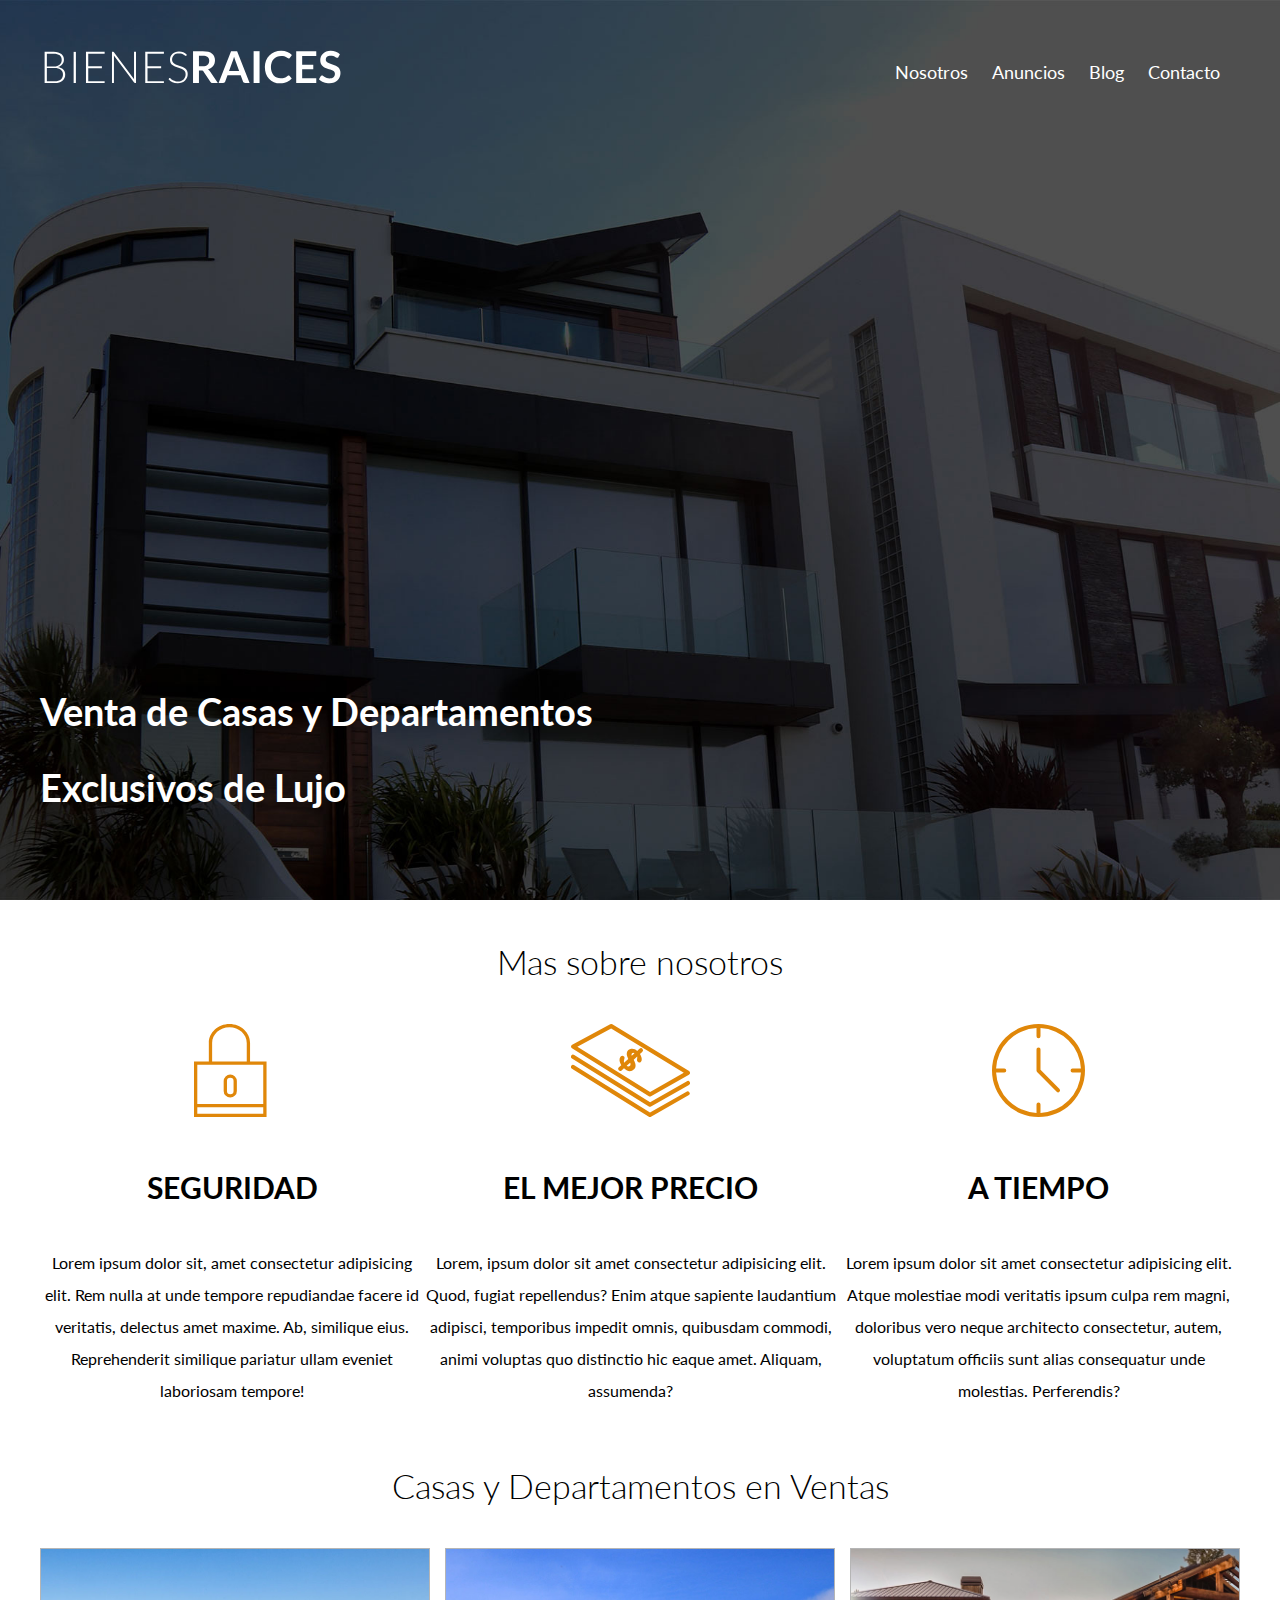
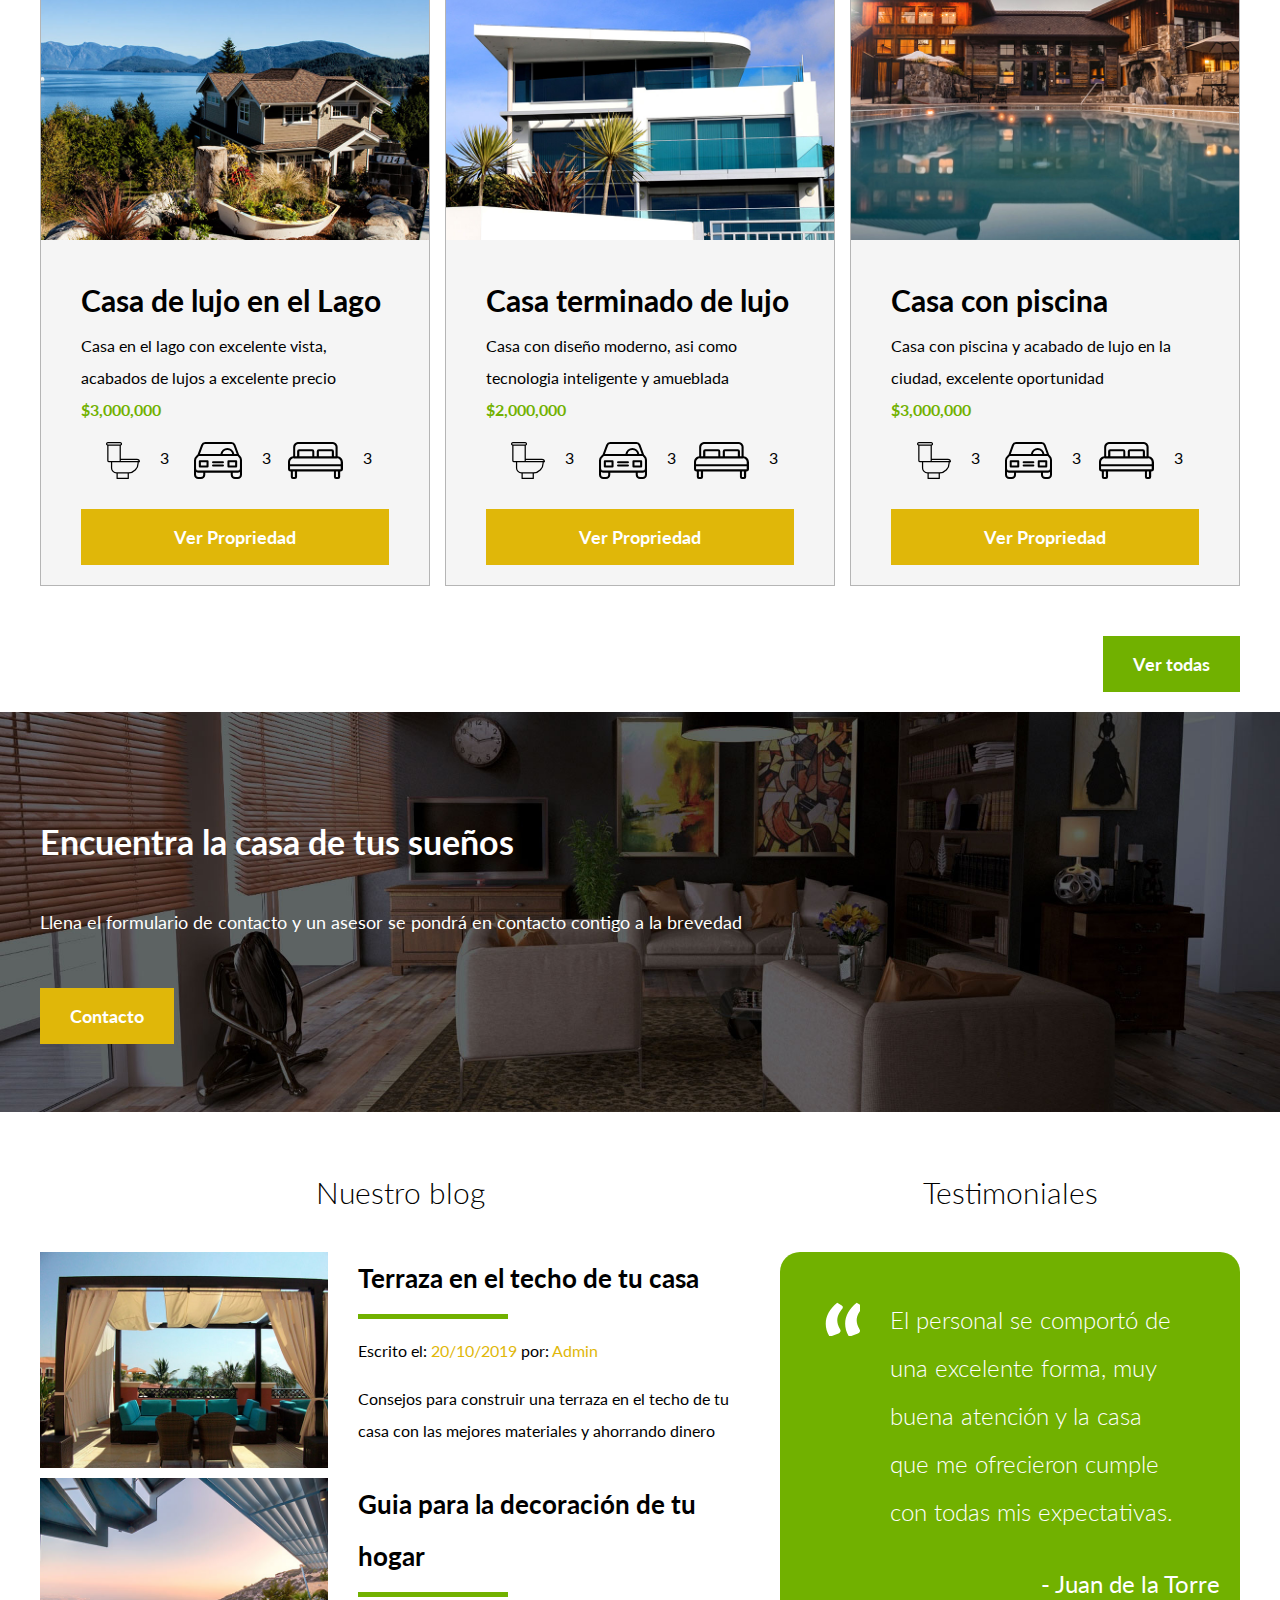
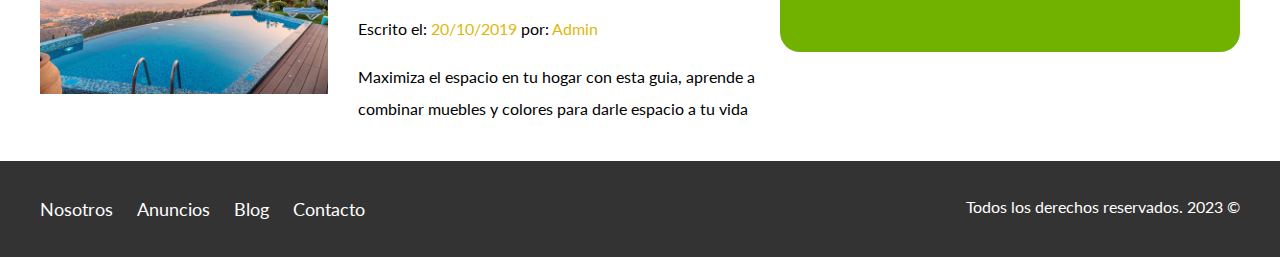
<file: index.html>
<!DOCTYPE html>
<html lang="en">

<head>
    <meta charset="UTF-8">
    <meta http-equiv="X-UA-Compatible" content="IE=edge">
    <meta name="viewport" content="width=device-width, initial-scale=1.0">
    <title>Bienes Raices</title>
    <link rel="preconnect" href="https://fonts.googleapis.com">
    <link rel="preconnect" href="https://fonts.gstatic.com" crossorigin>
    <link href="https://fonts.googleapis.com/css2?family=Lato:wght@300;400;700;900&display=swap" rel="stylesheet">
    <link rel="stylesheet" href="css/normalize.css">
    <link rel="stylesheet" href="css/style.css">


</head>

<body>

    <header class="site-header inicio">
        <div class="contenedor contenido-header">
            <div class="barra">

                <a href="/">
                    <img src="img/logo.svg" alt="logotipo de Bienes Raices">
                </a>

                <div class="mobile-menu">
                    <a href="#navegacion">
                        <img src="img/barras.svg" alt="Icono Menu">
                    </a>
                </div>
                <nav id="navegacion" class="navegacion">
                    <a href="nosotros.html">Nosotros</a>
                    <a href="anuncios.html">Anuncios</a>
                    <a href="blog.html">Blog</a>
                    <a href="contacto.html">Contacto</a>
                </nav>
            </div> <!-- contenedor -->

            <h1>Venta de Casas y Departamentos Exclusivos de Lujo</h1>
    </header>
    </div>


    <section class="contenedor seccion">
        <h2 class="fw-300 centrar-texto">Mas sobre nosotros</h2>
        <div class="iconos-nosotros">
            <div class="icono">
                <img src="img/icono1.svg" alt="Icono Seguridad">
                <h3>Seguridad</h3>
                <p>Lorem ipsum dolor sit, amet consectetur adipisicing elit. Rem nulla at unde tempore repudiandae
                    facere id
                    veritatis, delectus amet maxime. Ab, similique eius. Reprehenderit similique pariatur ullam eveniet
                    laboriosam tempore!</p>
            </div>

            <div class="icono">
                <img src="img/icono2.svg" alt="Icono Mejor Precio">
                <h3>El mejor precio</h3>
                <p>Lorem, ipsum dolor sit amet consectetur adipisicing elit. Quod, fugiat repellendus? Enim atque
                    sapiente
                    laudantium adipisci, temporibus impedit omnis, quibusdam commodi, animi voluptas quo distinctio hic
                    eaque
                    amet. Aliquam, assumenda?</p>
            </div>

            <div class="icono">
                <img src="img/icono3.svg" alt="Icono a tiempo">
                <h3>A tiempo</h3>
                <p>Lorem ipsum dolor sit amet consectetur adipisicing elit. Atque molestiae modi veritatis ipsum culpa
                    rem
                    magni, doloribus vero neque architecto consectetur, autem, voluptatum officiis sunt alias
                    consequatur unde
                    molestias. Perferendis?</p>
            </div>
    </section>

    <main class="seccion contenedor">
        <section>
            <h2 class="fw-300 centrar-texto">Casas y Departamentos en Ventas</h2>

            <div class="contenedor-anuncios">
                <div class="anuncio">
                    <img src="img/anuncio1.jpg" alt="Imagen Casa de lujo en el Lago">
                    <div class="contenido-anuncio">
                        <h3>Casa de lujo en el Lago</h3>
                        <p>Casa en el lago con excelente vista, acabados de lujos a excelente precio</p>
                        <p class="precio">$3,000,000</p>

                        <ul class="iconos-caracteristicas">
                            <li>
                                <img src="img/icono_wc.svg" alt="icono wc">
                                <p>3</p>
                            </li>
                            <li>
                                <img src="img/icono_estacionamiento.svg" alt="iconos autos">
                                <p>3</p>
                            </li>

                            <li>
                                <img src="img/icono_dormitorio.svg" alt="habitaciones">
                                <p>3</p>
                            </li>

                        </ul>

                        <a href="anuncios.html" class="boton boton-amarillo d-block">Ver Propriedad</a>
                    </div>
                </div>
                <div class="anuncio">
                    <img src="img/anuncio2.jpg" alt="Casa diseño moderno">
                    <div class="contenido-anuncio">
                        <h3>Casa terminado de lujo</h3>
                        <p>Casa con diseño moderno, asi como tecnologia inteligente y amueblada</p>
                        <p class="precio">$2,000,000</p>


                        <ul class="iconos-caracteristicas">
                            <li>
                                <img src="img/icono_wc.svg" alt="icono wc">
                                <p>3</p>
                            </li>
                            <li>
                                <img src="img/icono_estacionamiento.svg" alt="iconos autos">
                                <p>3</p>
                            </li>

                            <li>
                                <img src="img/icono_dormitorio.svg" alt="habitaciones">
                                <p>3</p>
                            </li>

                        </ul>

                        <a href="anuncios.html" class="boton boton-amarillo d-block">Ver Propriedad</a>
                    </div>
                </div>
                <div class="anuncio">
                    <img src="img/anuncio3.jpg" alt="Casa con piscina">
                    <div class="contenido-anuncio">
                        <h3>Casa con piscina</h3>
                        <p>Casa con piscina y acabado de lujo en la ciudad, excelente oportunidad</p>
                        <p class="precio">$3,000,000</p>

                        <ul class="iconos-caracteristicas">
                            <li>
                                <img src="img/icono_wc.svg" alt="icono wc">
                                <p>3</p>
                            </li>
                            <li>
                                <img src="img/icono_estacionamiento.svg" alt="iconos autos">
                                <p>3</p>
                            </li>

                            <li>
                                <img src="img/icono_dormitorio.svg" alt="habitaciones">
                                <p>3</p>
                            </li>

                        </ul>


                        <a href="anuncios.html" class="boton boton-amarillo d-block">Ver Propriedad</a>
                    </div>
                </div>
            </div>
        </section>
        <div class="ver-todas">
            <a href="anuncios.html" class="boton boton-verde">Ver todas</a>
        </div>
    </main>

    <section class="imagen-contacto">
        <div class="contenedor contenido-contacto">
            <h2>Encuentra la casa de tus sueños</h2>
            <p>Llena el formulario de contacto y un asesor se pondrá en contacto contigo a la brevedad</p>
            <a href="contacto.html" class="boton boton-amarillo">Contacto</a>
        </div>
    </section>

    <div class="seccion-inferior contenedor seccion">
        <section class="blog">
            <h3 class="centrar-texto fw-300">Nuestro blog</h3>

            <article class="entrada-blog">
                <div class="imagen">
                    <img src="img/blog1.jpg" alt="Terraza en el techo de tu casa">
                </div>
                <div class="texto-entrada">
                    <a href="entrada.html">
                        <h4>Terraza en el techo de tu casa</h4>
                    </a>
                    <p>Escrito el: <span>20/10/2019</span> por: <span>Admin</span> </p>
                    <p>Consejos para construir una terraza en el techo de tu casa con las mejores materiales y ahorrando
                        dinero
                    </p>
                </div>
            </article>

            <article class="entrada-blog">
                <div class="imagen">
                    <img src="img/blog2.jpg" alt="Guia para la decoracion de tu hogar">
                </div>
                <div class="texto-entrada">
                    <a href="entrada.html">
                        <h4>Guia para la decoración de tu hogar</h4>
                    </a>
                    <p> Escrito el: <span>20/10/2019</span> por: <span>Admin</span> </p>
                    <p>Maximiza el espacio en tu hogar con esta guia, aprende a combinar muebles y colores para darle
                        espacio a
                        tu vida</p>
                </div>
            </article>


        </section>

        <section class="testimoniales">
            <h3 class="centrar-texto fw-300">Testimoniales</h3>
            <div class="testimonial">
                <blockquote>
                    El personal se comportó de una excelente forma, muy buena atención y la casa que me ofrecieron
                    cumple
                    con
                    todas
                    mis expectativas.
                </blockquote>
                <p>- Juan de la Torre</p>
            </div>
        </section>
    </div>

    <footer class="site-footer seccion">
        <div class="contenedor contenedor-footer">

            <nav class="navegacion">
                <a href="nosotros.html">Nosotros</a>
                <a href="anuncios.html">Anuncios</a>
                <a href="blog.html">Blog</a>
                <a href="contacto.html">Contacto</a>
            </nav>
            <p class="copyright">Todos los derechos reservados. 2023 &copy;</p>
        </div>
    </footer>
</body>

</html>
</file>
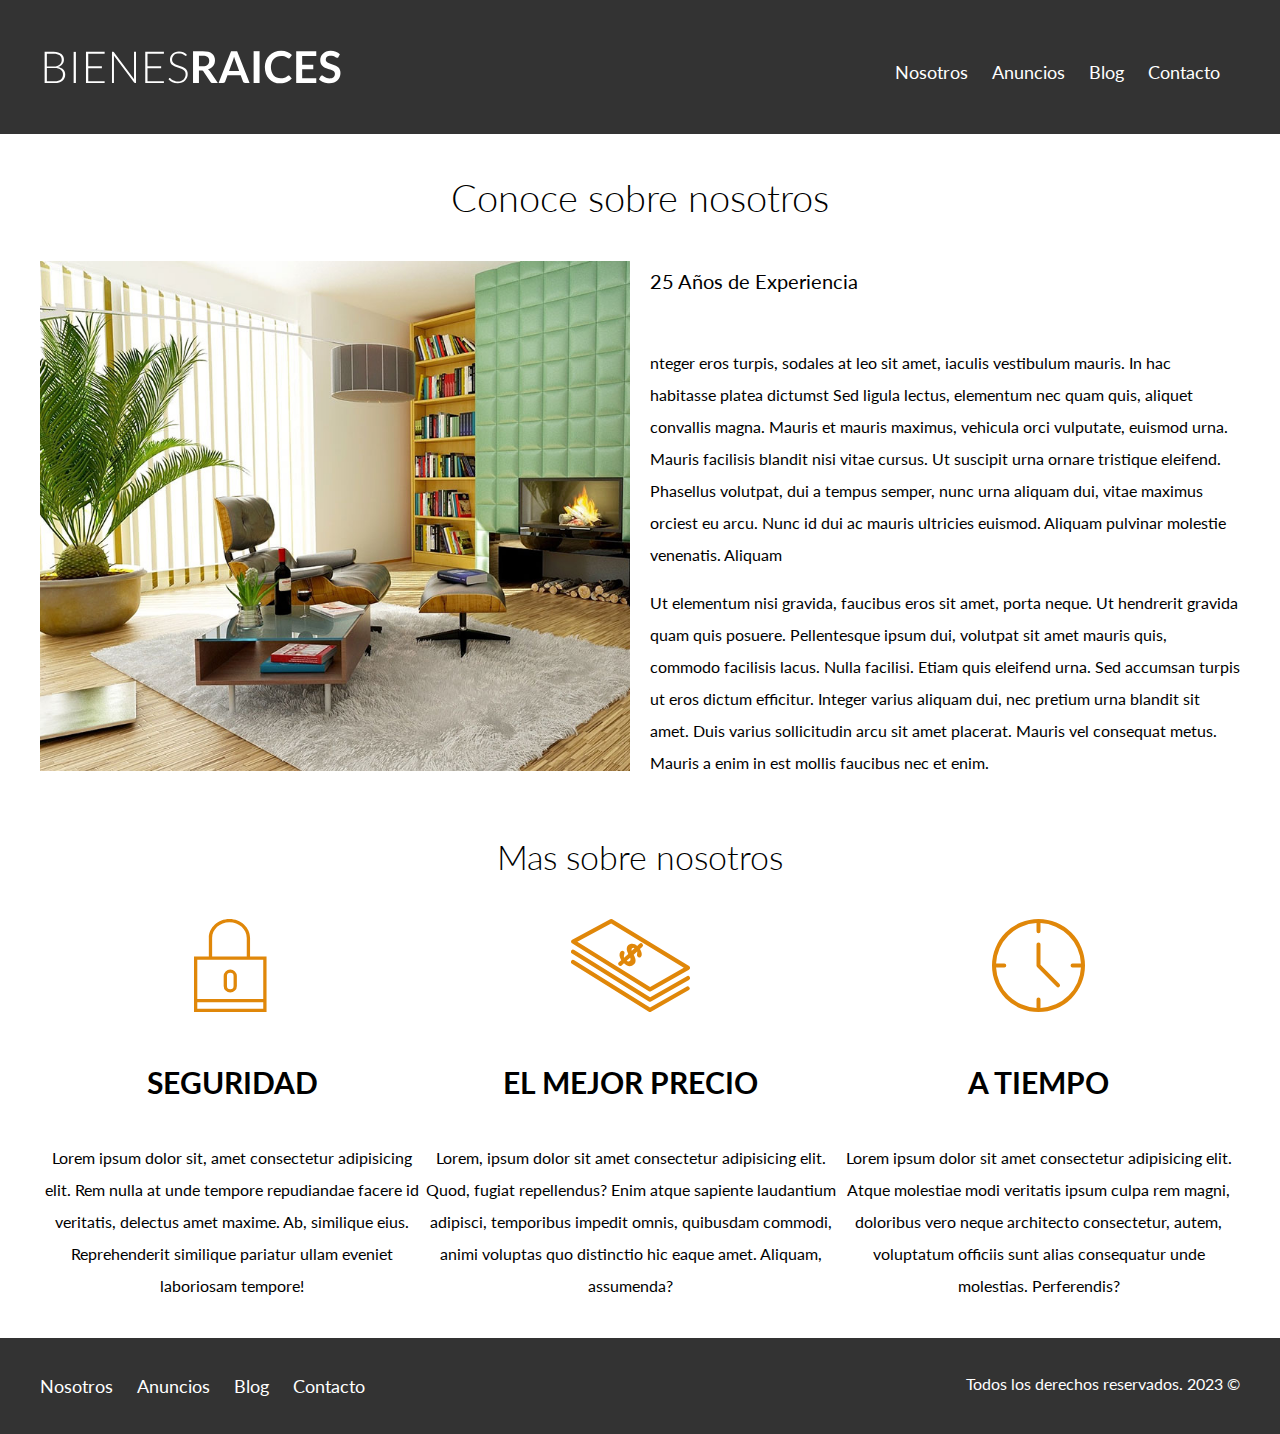
<file: anuncio.html>
<!DOCTYPE html>
<html lang="en">

<head>
  <meta charset="UTF-8">
  <meta http-equiv="X-UA-Compatible" content="IE=edge">
  <meta name="viewport" content="width=device-width, initial-scale=1.0">
  <title>Bienes Raices</title>
  <link rel="preconnect" href="https://fonts.googleapis.com">
  <link rel="preconnect" href="https://fonts.gstatic.com" crossorigin>
  <link href="https://fonts.googleapis.com/css2?family=Lato:wght@300;400;700;900&display=swap" rel="stylesheet">
  <link rel="stylesheet" href="css/normalize.css">
  <link rel="stylesheet" href="css/style.css">


</head>

<body>

  <header class="site-header">
    <div class="contenedor contenido-header">
      <div class="barra">

        <a href="/">
          <img src="img/logo.svg" alt="logotipo de Bienes Raices">
        </a>
        <div class="mobile-menu">
          <a href="#navegacion"></a>
              <img src="img/barras.svg" alt="Icono Menu">
      </div>

      <nav id="navegacion" class="navegacion">
          <a href="nosotros.html">Nosotros</a>
          <a href="anuncios.html">Anuncios</a>
          <a href="blog.html">Blog</a>
          <a href="contacto.html">Contacto</a>
      </nav>
      </div> <!-- contenedor -->
    </div>
  </header>

  <main class="contenedor">
    <h1 class="fw-300 centrar-texto">Conoce sobre nosotros</h1>

    <div class="contenido-nosotros">
      <div class="imagen">
        <img src="img/nosotros.jpg" alt="Imagen sobre nosotros">
      </div>
      <div class="texto-nosotros">
        <blockquote>25 Años de Experiencia </blockquote>
        <p>nteger eros turpis, sodales at leo sit amet, iaculis vestibulum mauris. In hac habitasse platea
          dictumst Sed ligula lectus, elementum nec quam quis, aliquet convallis magna. Mauris et mauris
          maximus,
          vehicula orci vulputate, euismod urna. Mauris facilisis blandit nisi vitae cursus. Ut suscipit urna
          ornare
          tristique eleifend. Phasellus volutpat, dui a tempus semper, nunc urna aliquam dui, vitae maximus
          orciest eu arcu. Nunc id dui ac mauris ultricies euismod. Aliquam pulvinar molestie venenatis.
          Aliquam
        </p>
        <p>Ut elementum nisi gravida, faucibus eros sit amet, porta neque. Ut hendrerit gravida quam quis
          posuere.
          Pellentesque ipsum dui, volutpat sit amet mauris quis, commodo facilisis lacus. Nulla facilisi.
          Etiam
          quis eleifend urna. Sed accumsan turpis ut eros dictum efficitur. Integer varius aliquam dui, nec
          pretium urna blandit sit amet. Duis varius sollicitudin arcu sit amet placerat. Mauris vel consequat
          metus. Mauris a enim in est mollis faucibus nec et enim.
        </p>
      </div>
    </div>

  </main>

  <section class="contenedor seccion">
    <h2 class="fw-300 centrar-texto">Mas sobre nosotros</h2>
    <div class="iconos-nosotros">
      <div class="icono">
        <img src="img/icono1.svg" alt="Icono Seguridad">
        <h3>Seguridad</h3>
        <p>Lorem ipsum dolor sit, amet consectetur adipisicing elit. Rem nulla at unde tempore repudiandae
          facere id
          veritatis, delectus amet maxime. Ab, similique eius. Reprehenderit similique pariatur ullam eveniet
          laboriosam tempore!</p>
      </div>

      <div class="icono">
        <img src="img/icono2.svg" alt="Icono Mejor Precio">
        <h3>El mejor precio</h3>
        <p>Lorem, ipsum dolor sit amet consectetur adipisicing elit. Quod, fugiat repellendus? Enim atque
          sapiente
          laudantium adipisci, temporibus impedit omnis, quibusdam commodi, animi voluptas quo distinctio hic
          eaque
          amet. Aliquam, assumenda?</p>
      </div>

      <div class="icono">
        <img src="img/icono3.svg" alt="Icono a tiempo">
        <h3>A tiempo</h3>
        <p>Lorem ipsum dolor sit amet consectetur adipisicing elit. Atque molestiae modi veritatis ipsum culpa
          rem
          magni, doloribus vero neque architecto consectetur, autem, voluptatum officiis sunt alias
          consequatur unde
          molestias. Perferendis?</p>
      </div>
  </section>

  <footer class="site-footer seccion">
    <div class="contenedor contenedor-footer">

      <nav class="navegacion">
        <a href="nosotros.html">Nosotros</a>
        <a href="anuncios.html">Anuncios</a>
        <a href="blog.html">Blog</a>
        <a href="contacto.html">Contacto</a>
      </nav>
      <p class="copyright">Todos los derechos reservados. 2023 &copy;</p>
    </div>
  </footer>
</body>

</html>
</file>
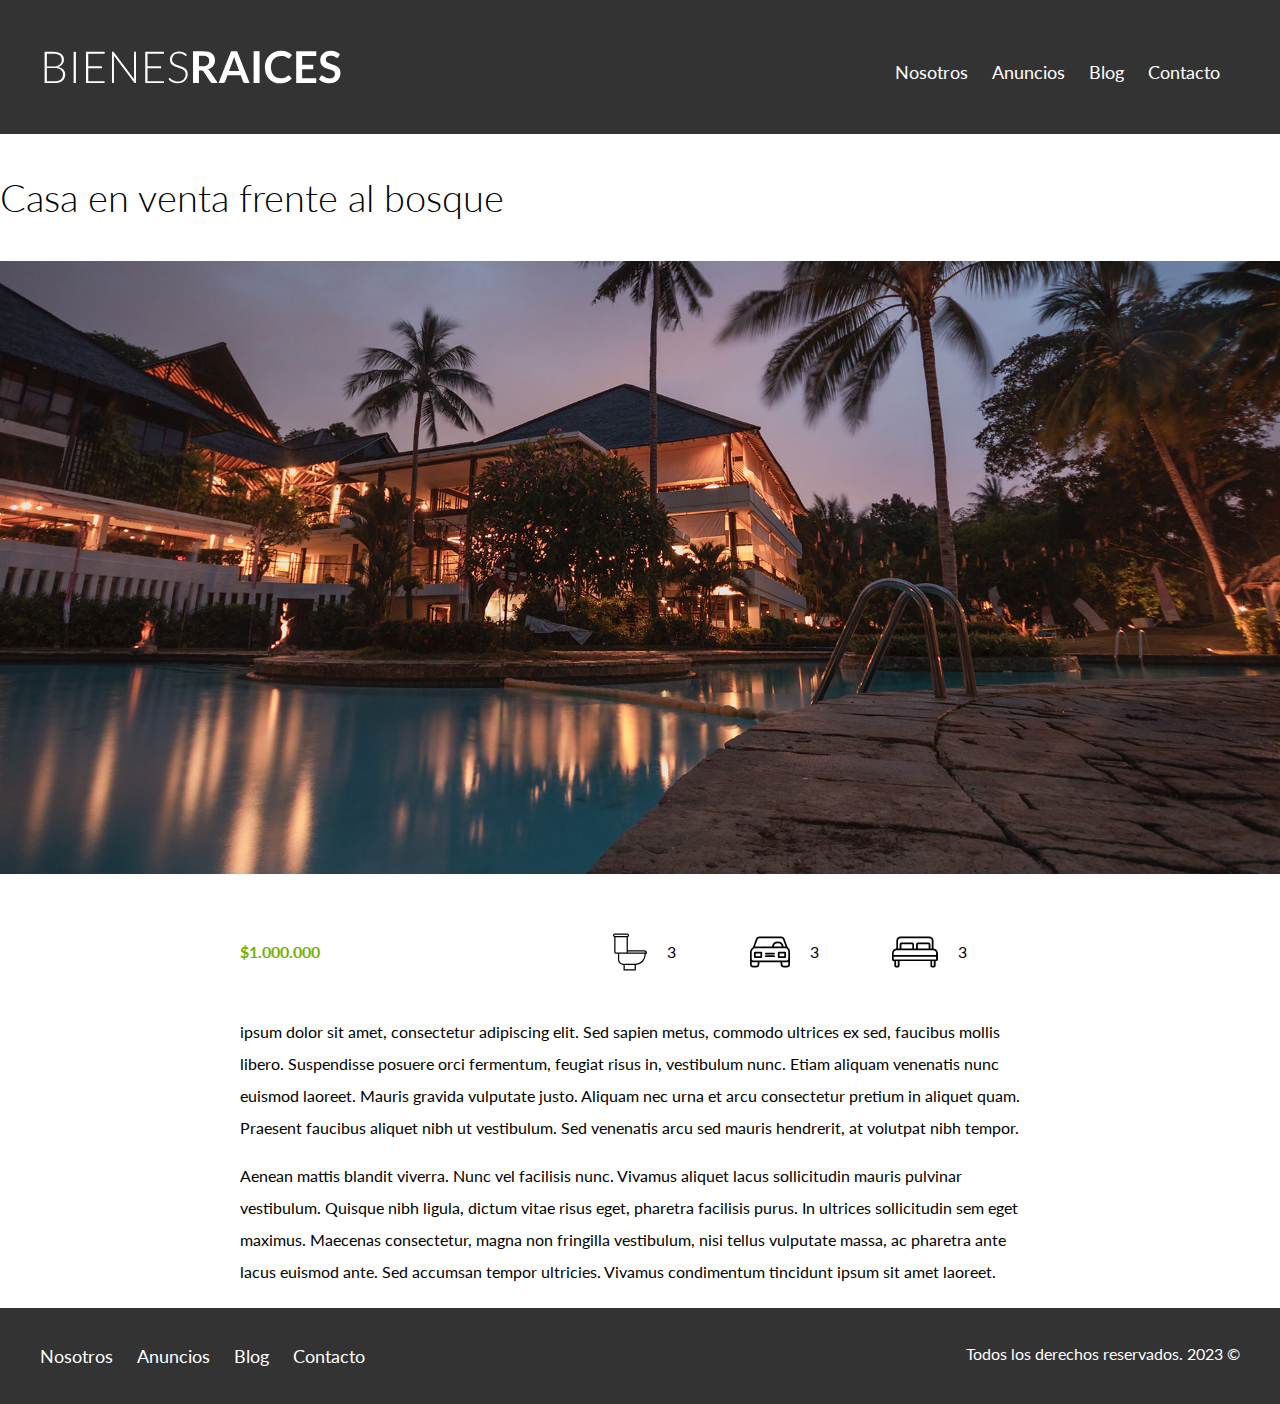
<file: anuncios.html>
<!DOCTYPE html>
<html lang="en">

<head>
  <meta charset="UTF-8">
  <meta http-equiv="X-UA-Compatible" content="IE=edge">
  <meta name="viewport" content="width=device-width, initial-scale=1.0">
  <title>Bienes Raices</title>
  <link rel="preconnect" href="https://fonts.googleapis.com">
  <link rel="preconnect" href="https://fonts.gstatic.com" crossorigin>
  <link href="https://fonts.googleapis.com/css2?family=Lato:wght@300;400;700;900&display=swap" rel="stylesheet">
  <link rel="stylesheet" href="css/normalize.css">
  <link rel="stylesheet" href="css/style.css">
</head>


<body>

  <header class="site-header">
    <div class="contenedor contenido-header">
      <div class="barra">

        <a href="/">
          <img src="img/logo.svg" alt="logotipo de Bienes Raices">
        </a>
        <div class="mobile-menu">
          <a href="#navegacion">
              <img src="img/barras.svg" alt="Icono Menu">
          </a>
      </div>
      <nav id="navegacion" class="navegacion">
          <a href="nosotros.html">Nosotros</a>
          <a href="anuncios.html">Anuncios</a>
          <a href="blog.html">Blog</a>
          <a href="contacto.html">Contacto</a>
      </nav>
      </div> <!-- contenedor -->
    </div>
  </header>

  <h1 class="fw-300 centrat-texto">Casa en venta frente al bosque</h1>
  <img src="img/destacada.jpg" alt="Imagen Anuncio">

  <main class="contenedor seccion contenido-centrado">
    <div class="resumen-propiedad">
      <p class="precio">$1.000.000</p>

      <ul class="iconos-caracteristicas">
        <li>
          <img src="img/icono_wc.svg" alt="icono wc">
          <p>3</p>
        </li>
        <li>
          <img src="img/icono_estacionamiento.svg" alt="iconos autos">
          <p>3</p>
        </li>

        <li>
          <img src="img/icono_dormitorio.svg" alt="habitaciones">
          <p>3</p>
        </li>

      </ul>


    </div><!--resumen-propiedad-->

    <p>ipsum dolor sit amet, consectetur adipiscing elit. Sed sapien metus, commodo ultrices ex sed, faucibus mollis libero. Suspendisse posuere orci fermentum, feugiat risus in, vestibulum nunc. Etiam aliquam venenatis nunc euismod laoreet. Mauris gravida vulputate justo. Aliquam nec urna et arcu consectetur pretium in aliquet quam. Praesent faucibus aliquet nibh ut vestibulum. Sed venenatis arcu sed mauris hendrerit, at volutpat nibh tempor.</p>


<p>Aenean mattis blandit viverra. Nunc vel facilisis nunc. Vivamus aliquet lacus sollicitudin mauris pulvinar vestibulum. Quisque nibh ligula, dictum vitae risus eget, pharetra facilisis purus. In ultrices sollicitudin sem eget maximus. Maecenas consectetur, magna non fringilla vestibulum, nisi tellus vulputate massa, ac pharetra ante lacus euismod ante. Sed accumsan tempor ultricies. Vivamus condimentum tincidunt ipsum sit amet laoreet.</p>

  </main>


  <footer class="site-footer seccion">
    <div class="contenedor contenedor-footer">

      <nav class="navegacion">
        <a href="nosotros.html">Nosotros</a>
        <a href="anuncios.html">Anuncios</a>
        <a href="blog.html">Blog</a>
        <a href="contacto.html">Contacto</a>
      </nav>
      <p class="copyright">Todos los derechos reservados. 2023 &copy;</p>
    </div>
  </footer>
</body>

</html>
</file>
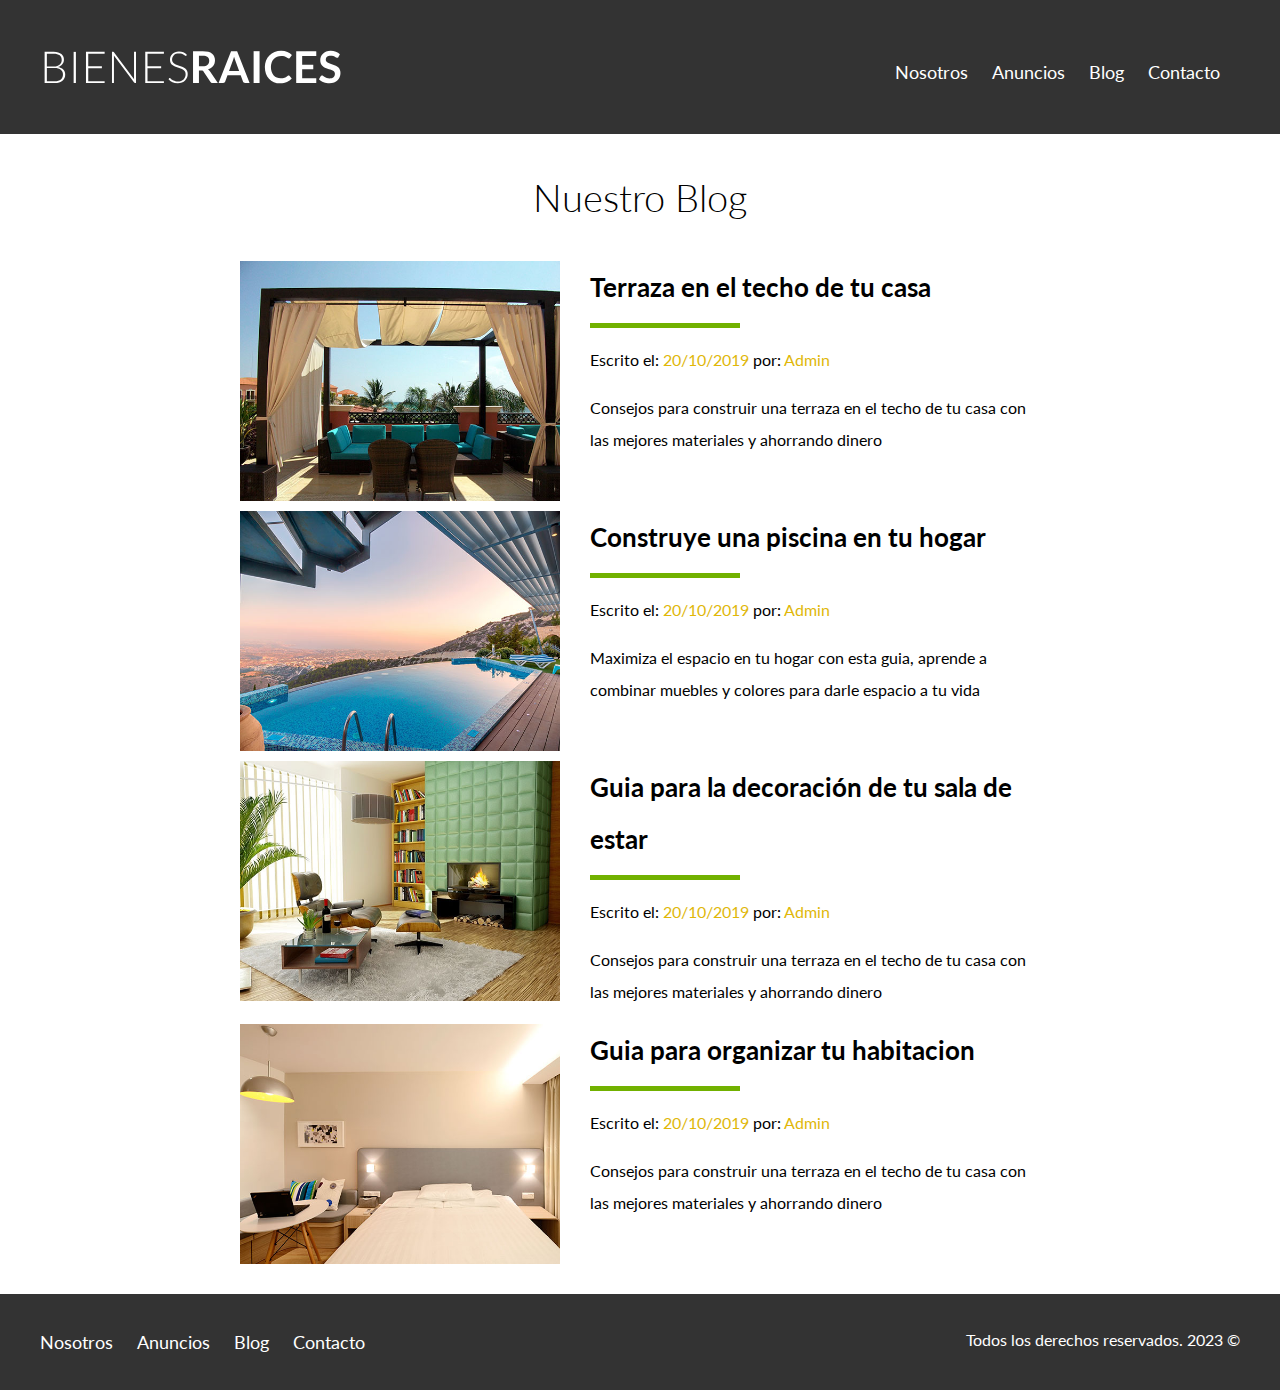
<file: blog.html>
<!DOCTYPE html>
<html lang="en">

<head>
  <meta charset="UTF-8">
  <meta http-equiv="X-UA-Compatible" content="IE=edge">
  <meta name="viewport" content="width=device-width, initial-scale=1.0">
  <title>Bienes Raices</title>
  <link rel="preconnect" href="https://fonts.googleapis.com">
  <link rel="preconnect" href="https://fonts.gstatic.com" crossorigin>
  <link href="https://fonts.googleapis.com/css2?family=Lato:wght@300;400;700;900&display=swap" rel="stylesheet">
  <link rel="stylesheet" href="css/normalize.css">
  <link rel="stylesheet" href="css/style.css">


</head>

<body>

  <header class="site-header">
    <div class="contenedor contenido-header">
      <div class="barra">

        <a href="/">
          <img src="img/logo.svg" alt="logotipo de Bienes Raices">
        </a>
        <div class="mobile-menu">
          <a href="#navegacion">
              <img src="img/barras.svg" alt="Icono Menu">
          </a>
      </div>
      <nav id="navegacion" class="navegacion">
          <a href="nosotros.html">Nosotros</a>
          <a href="anuncios.html">Anuncios</a>
          <a href="blog.html">Blog</a>
          <a href="contacto.html">Contacto</a>
      </nav>
      </div> <!-- contenedor -->
    </div>
  </header>

  <main class="contenedor seccion contenido-centrado">
    <h1 class="fw-300 centrar-texto">Nuestro Blog</h1>

    <article class="entrada-blog">
      <div class="imagen">
        <img src="img/blog1.jpg" alt="Terraza en el techo de tu casa">
      </div>
      <div class="texto-entrada">
        <a href="entrada.html">
          <h4>Terraza en el techo de tu casa</h4>
        </a>
        <p>Escrito el: <span>20/10/2019</span> por: <span>Admin</span> </p>
        <p>Consejos para construir una terraza en el techo de tu casa con las mejores materiales y ahorrando
          dinero
        </p>
      </div>
    </article>

    <article class="entrada-blog">
      <div class="imagen">
        <img src="img/blog2.jpg" alt="Construye una piscina en tu hogar">
      </div>
      <div class="texto-entrada">
        <a href="entrada.html">
          <h4>Construye una piscina en tu hogar</h4>
        </a>
        <p> Escrito el: <span>20/10/2019</span> por: <span>Admin</span> </p>
        <p>Maximiza el espacio en tu hogar con esta guia, aprende a combinar muebles y colores para darle
          espacio a
          tu vida</p>
      </div>
    </article>

    <article class="entrada-blog">
      <div class="imagen">
        <img src="img/blog3.jpg" alt="Terraza en el techo de tu casa">
      </div>
      <div class="texto-entrada">
        <a href="entrada.html">
          <h4>Guia para la decoración de tu sala de estar </h4>
        </a>
        <p>Escrito el: <span>20/10/2019</span> por: <span>Admin</span> </p>
        <p>Consejos para construir una terraza en el techo de tu casa con las mejores materiales y ahorrando
          dinero
        </p>
      </div>
    </article>

    <article class="entrada-blog">
      <div class="imagen">
        <img src="img/blog4.jpg" alt="Guia para organizar tu habitacion">
      </div>
      <div class="texto-entrada">
        <a href="entrada.html">
          <h4>Guia para organizar tu habitacion</h4>
        </a>
        <p>Escrito el: <span>20/10/2019</span> por: <span>Admin</span> </p>
        <p>Consejos para construir una terraza en el techo de tu casa con las mejores materiales y ahorrando
          dinero
        </p>
      </div>
    </article>


  </main>

  <footer class="site-footer seccion">
    <div class="contenedor contenedor-footer">

      <nav class="navegacion">
        <a href="nosotros.html">Nosotros</a>
        <a href="anuncios.html">Anuncios</a>
        <a href="blog.html">Blog</a>
        <a href="contacto.html">Contacto</a>
      </nav>
      <p class="copyright">Todos los derechos reservados. 2023 &copy;</p>
    </div>
  </footer>
</body>

</html>
</file>
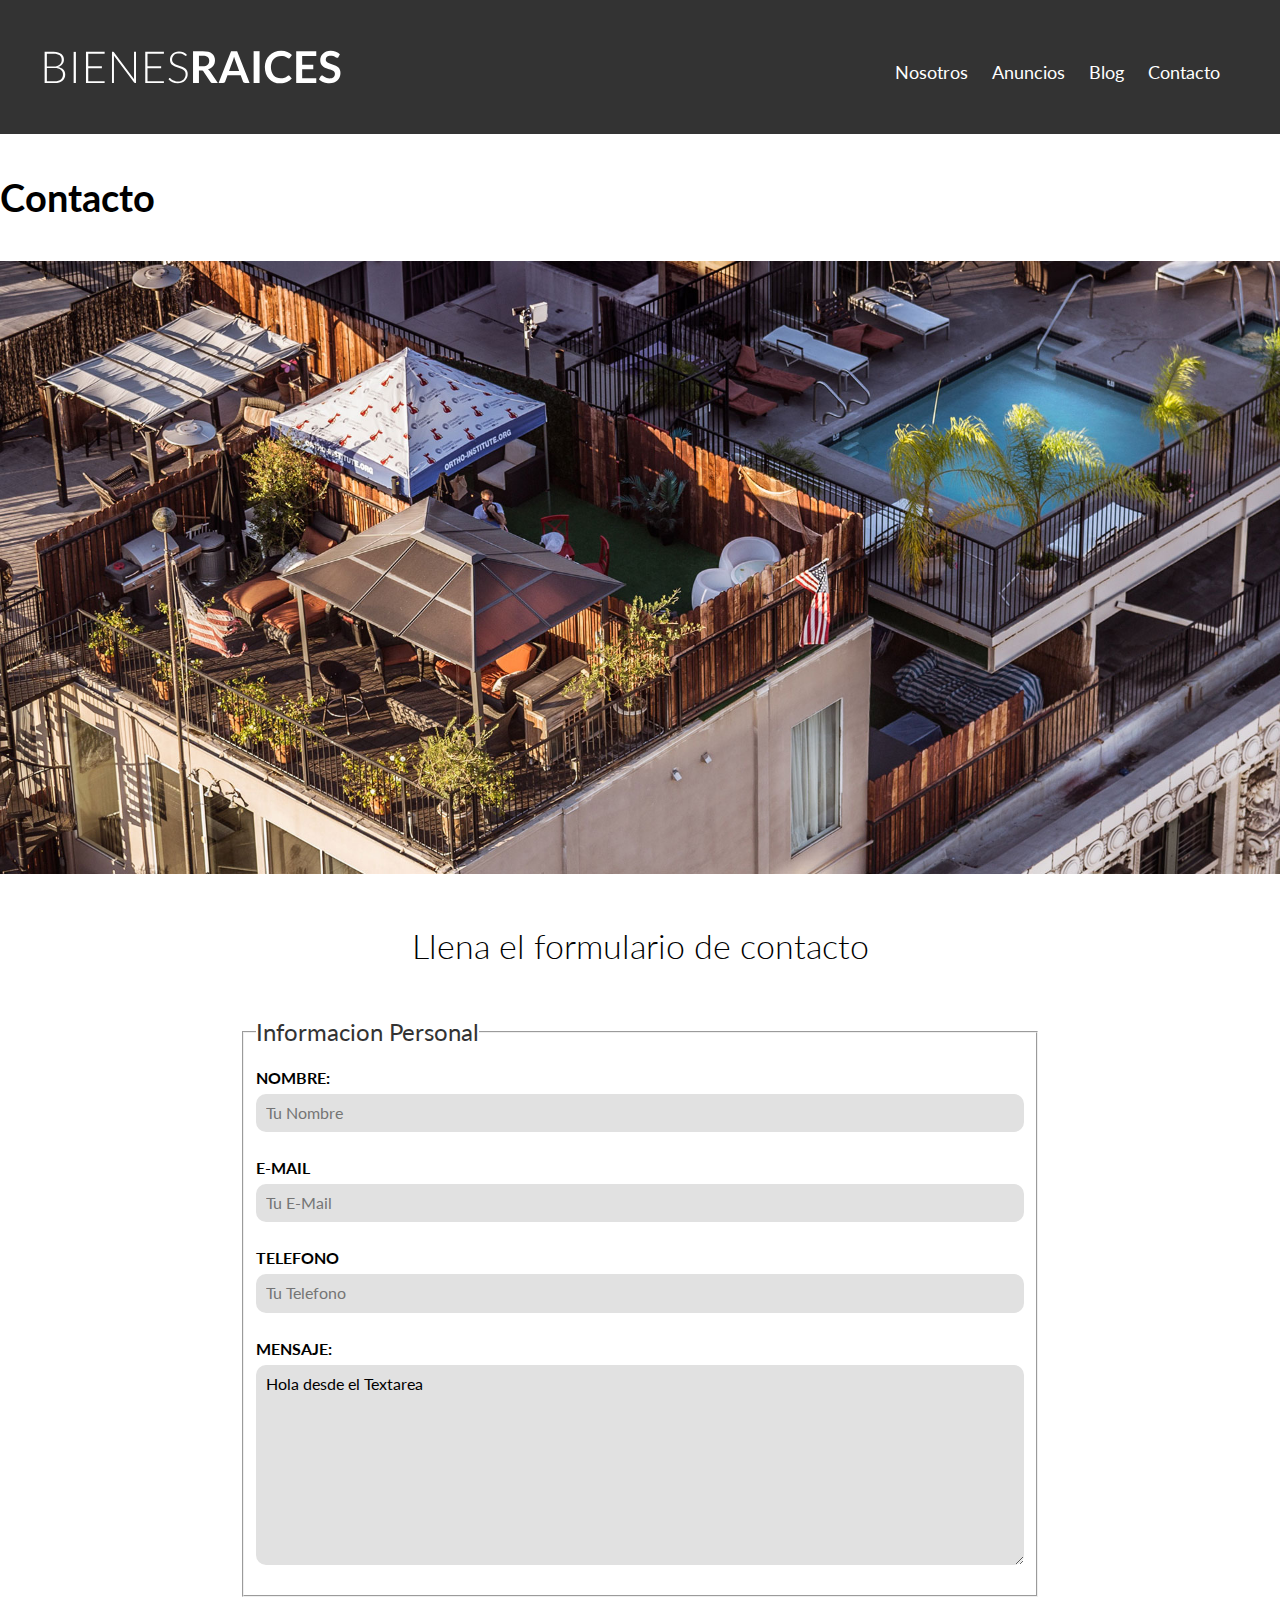
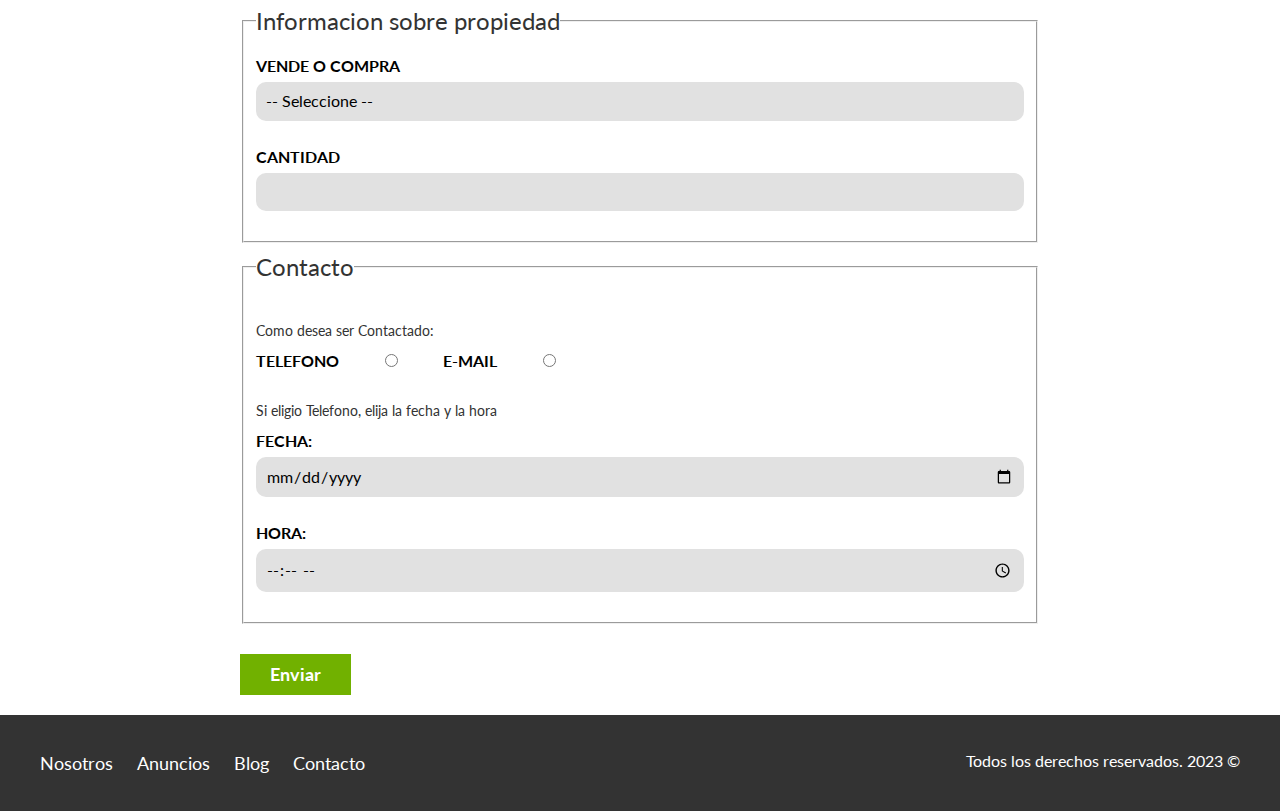
<file: contacto.html>
<!DOCTYPE html>
<html lang="en">

<head>
    <meta charset="UTF-8">
    <meta http-equiv="X-UA-Compatible" content="IE=edge">
    <meta name="viewport" content="width=device-width, initial-scale=1.0">
    <title>Bienes Raices</title>
    <link rel="preconnect" href="https://fonts.googleapis.com">
    <link rel="preconnect" href="https://fonts.gstatic.com" crossorigin>
    <link href="https://fonts.googleapis.com/css2?family=Lato:wght@300;400;700;900&display=swap" rel="stylesheet">
    <link rel="stylesheet" href="css/normalize.css">
    <link rel="stylesheet" href="css/style.css">


</head>


<body>

    <header class="site-header">
        <div class="contenedor contenido-header">
            <div class="barra">

                <a href="/">
                    <img src="img/logo.svg" alt="logotipo de Bienes Raices">
                </a>
                <div class="mobile-menu">
                    <a href="#navegacion">
                        <img src="img/barras.svg" alt="Icono Menu">
                    </a>
                </div>
                <nav id="navegacion" class="navegacion">
                    <a href="nosotros.html">Nosotros</a>
                    <a href="anuncios.html">Anuncios</a>
                    <a href="blog.html">Blog</a>
                    <a href="contacto.html">Contacto</a>
                </nav>
            </div> <!-- contenedor -->
        </div>
    </header>

    <h1 class="fw centrat-texto">Contacto</h1>
    <img src="img/destacada3.jpg" alt="Imagen Principal">

    <main class="contenedor seccion contenido-centrado">
        <h2 class="fw-300 centrar-texto">Llena el formulario de contacto</h2>

        <form action="">
            <fieldset>
                <legend>Informacion Personal</legend>
                <label for="nombre">Nombre:</label>
                <input type="text" id="nombre" placeholder="Tu Nombre">

                <label for="email">E-mail</label>
                <input type="email" id="email" placeholder="Tu E-Mail" required>

                <label for="telefono">Telefono</label>
                <input type="tel" placeholder="Tu Telefono" required>

                <label for="mensaje">Mensaje: </label>
                <Textarea id="mensaje">Hola desde el Textarea</textarea>
            </fieldset>

            <fieldset>
                <legend>Informacion sobre propiedad</legend>
                <label for="opciones">Vende o compra</label>
                <select id="opciones">
                    <option value="" disabled selected>-- Seleccione --</option>
                    <option value="compra">Compra</option>
                    <option value="vende">Vende</option>
                </select>

                <label for="cantidad">Cantidad</label>
                <input type="number" min="0" max="100" step="5">
            </fieldset>

            <fieldset>
                <legend>Contacto</legend>

                <p>Como desea ser Contactado:</p>
                <div class="forma-contacto">
                    <label for="telefono">Telefono</label>
                    <input type="radio" name="contacto" value="telefono" id="telefono">

                    <label for="correo">E-mail</label>
                    <input type="radio" name="contacto" value="correo" id="correo">
                </div>

                <p>Si eligio Telefono, elija la fecha y la hora</p>
                <label for="fecha">Fecha:</label>
                <input type="date">

                <label for="hora">Hora:</label>
                <input type="time" id="hora" min="9:00" max="18:00">
            </fieldset>

            <input type="submit" value="Enviar" class="boton boton-verde">
        </form>

    </main>


    <footer class="site-footer seccion">
        <div class="contenedor contenedor-footer">

            <nav class="navegacion">
                <a href="nosotros.html">Nosotros</a>
                <a href="anuncios.html">Anuncios</a>
                <a href="blog.html">Blog</a>
                <a href="contacto.html">Contacto</a>
            </nav>
            <p class="copyright">Todos los derechos reservados. 2023 &copy;</p>
        </div>
    </footer>
</body>

</html>
</file>
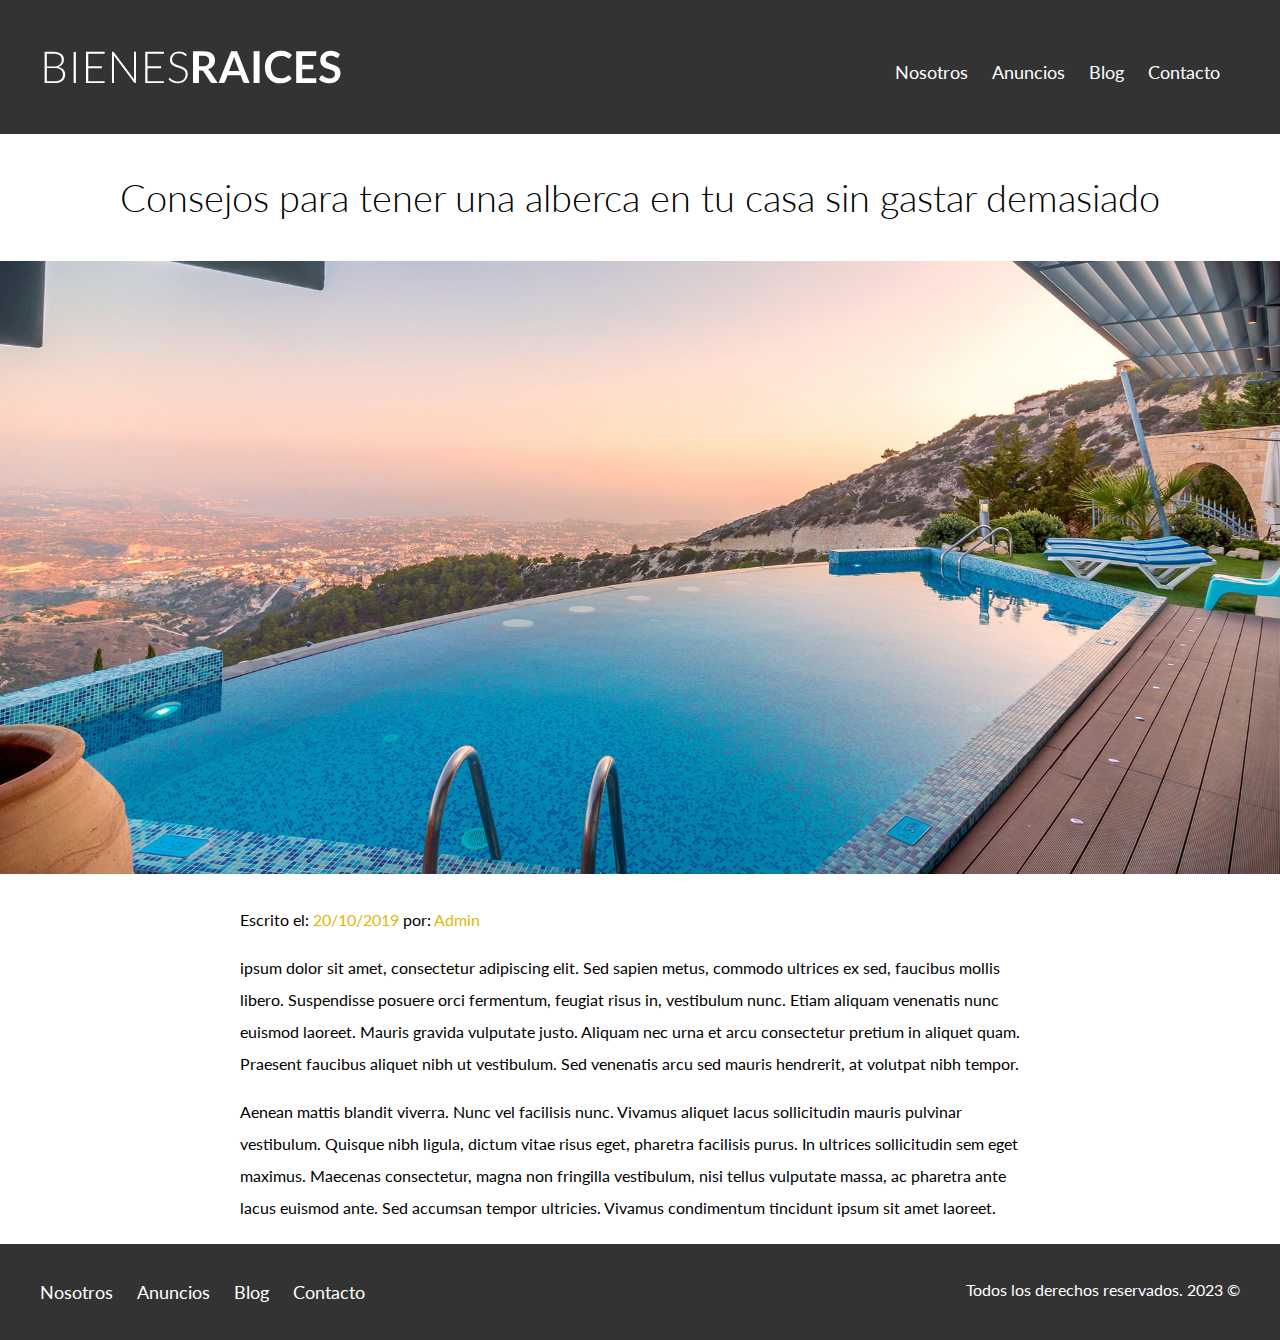
<file: entrada.html>
<!DOCTYPE html>
<html lang="en">

<head>
  <meta charset="UTF-8">
  <meta http-equiv="X-UA-Compatible" content="IE=edge">
  <meta name="viewport" content="width=device-width, initial-scale=1.0">
  <title>Bienes Raices</title>
  <link rel="preconnect" href="https://fonts.googleapis.com">
  <link rel="preconnect" href="https://fonts.gstatic.com" crossorigin>
  <link href="https://fonts.googleapis.com/css2?family=Lato:wght@300;400;700;900&display=swap" rel="stylesheet">
  <link rel="stylesheet" href="css/normalize.css">
  <link rel="stylesheet" href="css/style.css">


</head>


<body>

  <header class="site-header">
    <div class="contenedor contenido-header">
      <div class="barra">

        <a href="/">
          <img src="img/logo.svg" alt="logotipo de Bienes Raices">
        </a>
        <div class="mobile-menu">
          <a href="#navegacion">
              <img src="img/barras.svg" alt="Icono Menu">
          </a>
      </div>
      <nav id="navegacion" class="navegacion">
          <a href="nosotros.html">Nosotros</a>
          <a href="anuncios.html">Anuncios</a>
          <a href="blog.html">Blog</a>
          <a href="contacto.html">Contacto</a>
      </nav>
      </div> <!-- contenedor -->
    </div>
  </header>

  <h1 class="fw-300 centrar-texto">Consejos para tener una alberca en tu casa sin gastar demasiado</h1>
  <img src="img/destacada2.jpg" alt="Imagen Principal">

  <main class="contenedor seccion contenido-centrado texto-entrada">

    <p>Escrito el: <span>20/10/2019</span> por: <span>Admin</span> </p>

    <p>ipsum dolor sit amet, consectetur adipiscing elit. Sed sapien metus, commodo ultrices ex sed, faucibus mollis
      libero. Suspendisse posuere orci fermentum, feugiat risus in, vestibulum nunc. Etiam aliquam venenatis nunc
      euismod laoreet. Mauris gravida vulputate justo. Aliquam nec urna et arcu consectetur pretium in aliquet quam.
      Praesent faucibus aliquet nibh ut vestibulum. Sed venenatis arcu sed mauris hendrerit, at volutpat nibh tempor.
    </p>


    <p>Aenean mattis blandit viverra. Nunc vel facilisis nunc. Vivamus aliquet lacus sollicitudin mauris pulvinar
      vestibulum. Quisque nibh ligula, dictum vitae risus eget, pharetra facilisis purus. In ultrices sollicitudin sem
      eget maximus. Maecenas consectetur, magna non fringilla vestibulum, nisi tellus vulputate massa, ac pharetra ante
      lacus euismod ante. Sed accumsan tempor ultricies. Vivamus condimentum tincidunt ipsum sit amet laoreet.</p>

  </main>


  <footer class="site-footer seccion">
    <div class="contenedor contenedor-footer">

      <nav class="navegacion">
        <a href="nosotros.html">Nosotros</a>
        <a href="anuncios.html">Anuncios</a>
        <a href="blog.html">Blog</a>
        <a href="contacto.html">Contacto</a>
      </nav>
      <p class="copyright">Todos los derechos reservados. 2023 &copy;</p>
    </div>
  </footer>
</body>

</html>
</file>
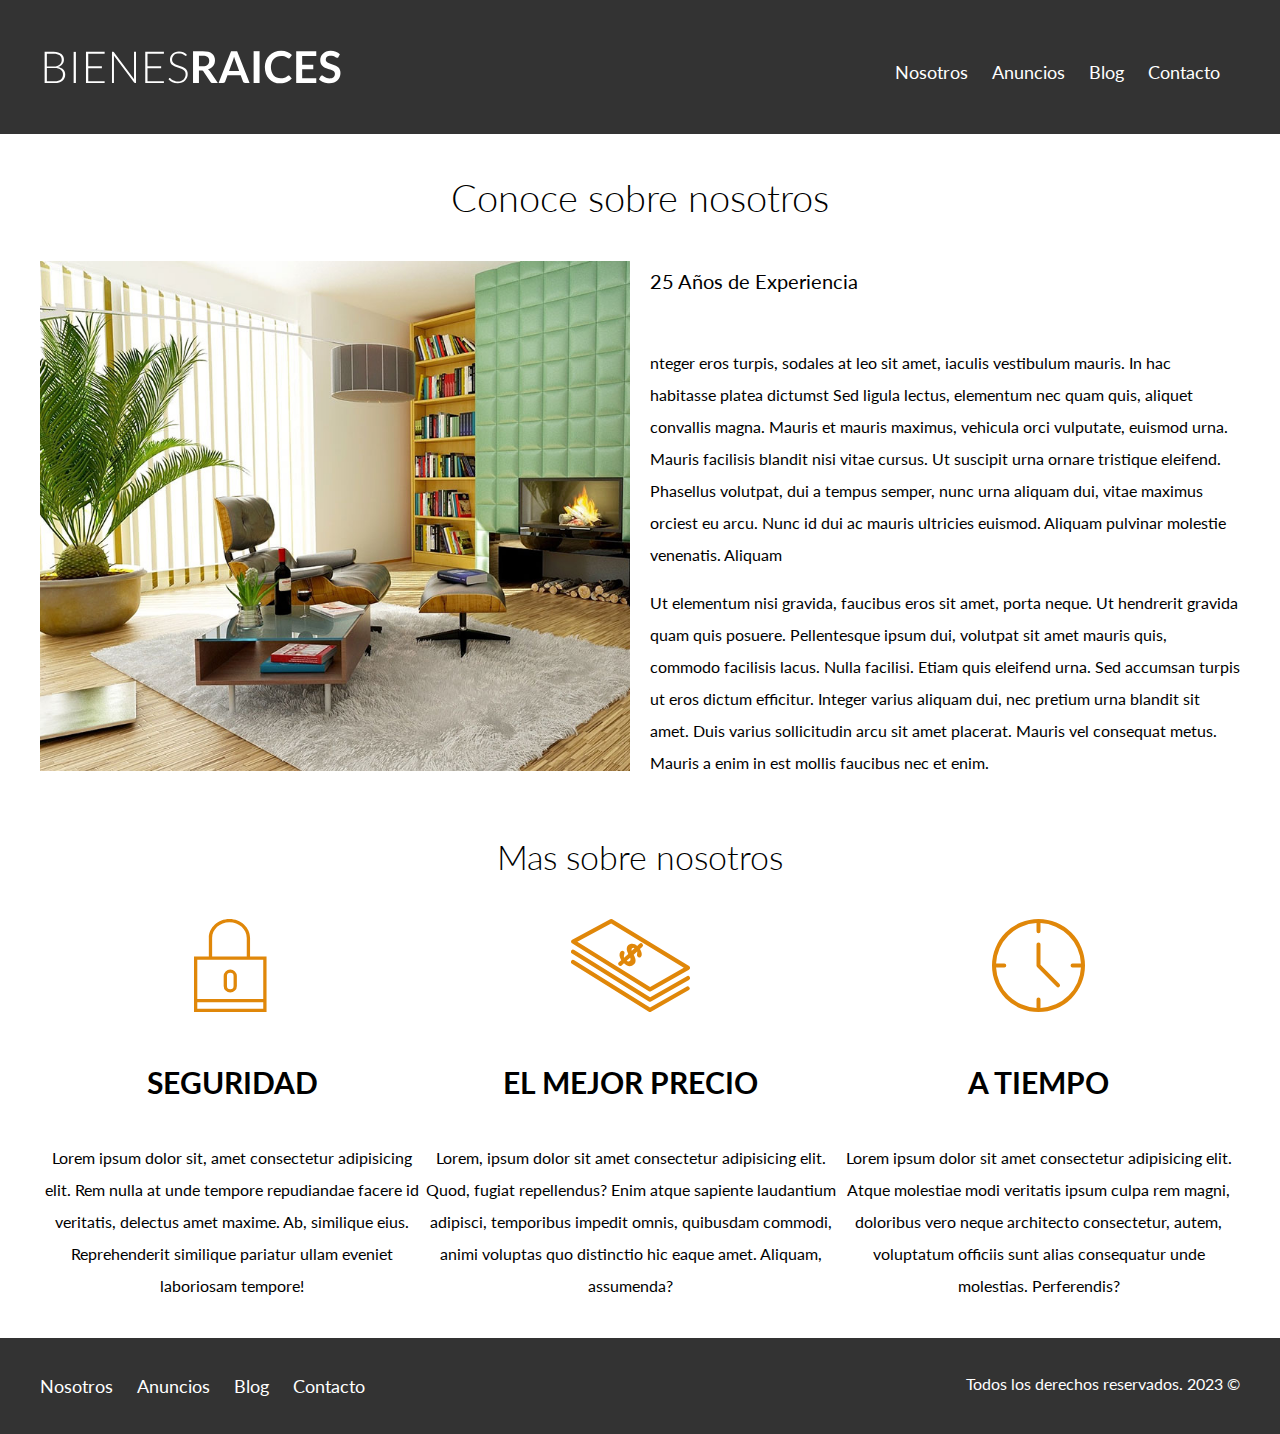
<file: nosotros.html>
<!DOCTYPE html>
<html lang="en">

<head>
  <meta charset="UTF-8">
  <meta http-equiv="X-UA-Compatible" content="IE=edge">
  <meta name="viewport" content="width=device-width, initial-scale=1.0">
  <title>Bienes Raices</title>
  <link rel="preconnect" href="https://fonts.googleapis.com">
  <link rel="preconnect" href="https://fonts.gstatic.com" crossorigin>
  <link href="https://fonts.googleapis.com/css2?family=Lato:wght@300;400;700;900&display=swap" rel="stylesheet">
  <link rel="stylesheet" href="css/normalize.css">
  <link rel="stylesheet" href="css/style.css">


</head>

<body>

  <header class="site-header">
    <div class="contenedor contenido-header">
      <div class="barra">

        <a href="/">
          <img src="img/logo.svg" alt="logotipo de Bienes Raices">
        </a>
        <div class="mobile-menu">
          <a href="#navegacion">
              <img src="img/barras.svg" alt="Icono Menu">
          </a>
      </div>
      <nav id="navegacion" class="navegacion">
          <a href="nosotros.html">Nosotros</a>
          <a href="anuncios.html">Anuncios</a>
          <a href="blog.html">Blog</a>
          <a href="contacto.html">Contacto</a>
      </nav>
      </div> <!-- contenedor -->
    </div>
  </header>

  <main class="contenedor">
    <h1 class="fw-300 centrar-texto">Conoce sobre nosotros</h1>

    <div class="contenido-nosotros">
      <div class="imagen">
        <img src="img/nosotros.jpg" alt="Imagen sobre nosotros">
      </div>
      <div class="texto-nosotros">
        <blockquote>25 Años de Experiencia </blockquote>
        <p>nteger eros turpis, sodales at leo sit amet, iaculis vestibulum mauris. In hac habitasse platea
          dictumst Sed ligula lectus, elementum nec quam quis, aliquet convallis magna. Mauris et mauris
          maximus,
          vehicula orci vulputate, euismod urna. Mauris facilisis blandit nisi vitae cursus. Ut suscipit urna
          ornare
          tristique eleifend. Phasellus volutpat, dui a tempus semper, nunc urna aliquam dui, vitae maximus
          orciest eu arcu. Nunc id dui ac mauris ultricies euismod. Aliquam pulvinar molestie venenatis.
          Aliquam
        </p>
        <p>Ut elementum nisi gravida, faucibus eros sit amet, porta neque. Ut hendrerit gravida quam quis
          posuere.
          Pellentesque ipsum dui, volutpat sit amet mauris quis, commodo facilisis lacus. Nulla facilisi.
          Etiam
          quis eleifend urna. Sed accumsan turpis ut eros dictum efficitur. Integer varius aliquam dui, nec
          pretium urna blandit sit amet. Duis varius sollicitudin arcu sit amet placerat. Mauris vel consequat
          metus. Mauris a enim in est mollis faucibus nec et enim.
        </p>
      </div>
    </div>

  </main>

  <section class="contenedor seccion">
    <h2 class="fw-300 centrar-texto">Mas sobre nosotros</h2>
    <div class="iconos-nosotros">
      <div class="icono">
        <img src="img/icono1.svg" alt="Icono Seguridad">
        <h3>Seguridad</h3>
        <p>Lorem ipsum dolor sit, amet consectetur adipisicing elit. Rem nulla at unde tempore repudiandae
          facere id
          veritatis, delectus amet maxime. Ab, similique eius. Reprehenderit similique pariatur ullam eveniet
          laboriosam tempore!</p>
      </div>

      <div class="icono">
        <img src="img/icono2.svg" alt="Icono Mejor Precio">
        <h3>El mejor precio</h3>
        <p>Lorem, ipsum dolor sit amet consectetur adipisicing elit. Quod, fugiat repellendus? Enim atque
          sapiente
          laudantium adipisci, temporibus impedit omnis, quibusdam commodi, animi voluptas quo distinctio hic
          eaque
          amet. Aliquam, assumenda?</p>
      </div>

      <div class="icono">
        <img src="img/icono3.svg" alt="Icono a tiempo">
        <h3>A tiempo</h3>
        <p>Lorem ipsum dolor sit amet consectetur adipisicing elit. Atque molestiae modi veritatis ipsum culpa
          rem
          magni, doloribus vero neque architecto consectetur, autem, voluptatum officiis sunt alias
          consequatur unde
          molestias. Perferendis?</p>
      </div>
  </section>

  <footer class="site-footer seccion">
    <div class="contenedor contenedor-footer">

      <nav class="navegacion">
        <a href="nosotros.html">Nosotros</a>
        <a href="anuncios.html">Anuncios</a>
        <a href="blog.html">Blog</a>
        <a href="contacto.html">Contacto</a>
      </nav>
      <p class="copyright">Todos los derechos reservados. 2023 &copy;</p>
    </div>
  </footer>
</body>

</html>
</file>
<file: css/style.css>
html {
  box-sizing: border-box;
  font-size: 62.5%; /** Reset para REMS - 10px de 16px **/
}
*,
*:before,
*:after {
  box-sizing: inherit;
}

body {
  font-family: "Lato", sans-serif;
  font-size: 1.6rem;
  line-height: 2;
}

/** Globales **/
img {
  max-width: 100%;
}
.contenedor {
  width: 95%;
  max-width: 120rem; /** = 1200px; **/
  margin: 0 auto;
}

h1 {
  font-size: 3.8rem;
}

h2 {
  font-size: 3.4rem;
}

h3 {
  font-size: 3rem;
}

h4 {
  font-size: 2.6rem;
}

/** Utilidades **/
.seccion {
  margin-top: 2rem;
  margin-bottom: 2rem;
}

.fw-300 {
  font-weight: 300;
}
.centrar-texto {
  text-align: center;
}
.d-block {
  display: block !important;
}

.contenido-centrado {
  max-width: 800px;
}

/** Botones **/
.boton {
  color: white;
  font-weight: 700;
  text-decoration: none;
  font-size: 1.8rem;
  padding: 1rem 3rem;
  margin-top: 3rem;
  display: inline-block;
  text-align: center;
  border: none;
  display: block;
  flex: 0 0 100%;
}
@media (min-width: 768px) {
  .boton {
    display: inline-block;
    flex: 0 0 auto;
  }
}

.boton:hover {
  cursor: pointer;
}

.boton-amarillo {
  background-color: #e0b709;
}

.boton-verde {
  background-color: #71b100;
}
/* Header */
.site-header {
  background-color: #333333;
  padding: 1rem 0 3rem 0;
}
.site-header.inicio {
  background-image: url(../img/header.jpg);
  background-position: center;
  background-size: cover;
  height: 100vh;
  min-height: 60rem;
}
.contenido-header {
  height: 100%;
  display: flex;
  flex-direction: column;
  justify-content: space-between;
  text-align: center;
}
@media (min-width: 768px) {
  .contenido-header {
    text-align: left;
  }
  
}

.contenido-header h1 {
  color: white;
  padding-bottom: 2rem;
  max-width: 60rem;
  line-height: 2;
}

.barra {
  padding-top: 3rem;
}
@media (min-width: 768px) {
   .barra {
    display: flex;
    justify-content: space-between;
    align-items: center;
  }
}

/** nagegacion **/
.navegacion a {
  color: white;
  text-decoration: none;
  font-size: 2.2rem;
  display: block;
}
@media (min-width: 768px) {
  .navegacion a {
    display: inline-block;
    font-size: 1.8rem; /** = 18px **/
    margin-right: 2rem;
  }
  .navegacion a:last-of-type {
    margin 0;
  }
  
}
.navegacion a:hover {
  color: #71b100;
}

/** Mobile menu **/
.mobile-menu img {
  width: 5rem;
}
@media (min-width: 768px) {
  .mobile-menu {
    display: none;
  }
}
.navegacion:target {
  display: block;
}
.navegacion {
  display: none;
}
@media (min-width: 768px) {
  .navegacion {
    display: block;
  }
}

/** Iconos Nosotros **/
@media (min-width: 768px) {
  .iconos-nosotros {
    display: flex;
    justify-content: space-between;
  }
}

.icono {
  text-align: center;
}
@media (min-width: 768px) {
  .icono {
    flex-basis: 33.3% - 1rem;
  }
  
}

.icono h3 {
  text-transform: uppercase;
}

/** Anuncios **/
@media (min-width: 768px) {
  .contenedor-anuncios {
    display: flex;
    justify-content: space-between;
    flex-wrap: wrap;
  }
}

.anuncio {
  border: 1px solid #b5b5b5;
  background-color: #f5f5f5;
  margin-bottom: 2rem;
}
@media (min-width: 768px) {
  .anuncio {
    flex: 0 0 calc(33.3% - 1rem);
  }
  
}
.contenido-anuncio {
  padding: 2rem 4rem 2rem 4rem;
}
.contenido-anuncio h3,
.contenido-anuncio p {
  margin: 0;
}

.precio {
  color: #71b100;
  font-weight: 700;
}
.iconos-caracteristicas {
  list-style: none;
  padding: 0;
  display: flex;
  justify-content: space-evenly;
  flex: 1;
  max-width: 500px;
}
.iconos-caracteristicas li {
  /** flex: 1; **/
  display: flex;
}
.iconos-caracteristicas li img {
  margin-right: 2rem;
}
.ver-todas {
  display: flex;
  justify-content: flex-end;
}

/** Contacto Home **/
.imagen-contacto {
  background-image: url(../img/encuentra.jpg);
  background-position: center center;
  background-size: cover;
  height: 40rem;
  display: flex;
  align-items: center;
}
.contenido-contacto {
  flex: 0 0 95%;
  color: white;
}
.contenido-contacto p {
  font-size: 1.8rem;
}

/** Seccion inferior **/
@media (min-width: 768px) {
  .seccion-inferior {
    display: flex;
    justify-content: space-between;
  }
  .seccion-inferior .blog {
    flex-basis: 60%;
  }
  .seccion-inferior .testimoniales {
    flex-basis: calc(40% - 2rem);
  }
}
. .entrada-blog {
  margin-bottom: 2rem;
}
@media (min-width: 768px) {
  .entrada-blog {
    display: flex;
    justify-content: space-between;
  }
  
}
.entrada-blog:last-of-type {
  margin-bottom: 0;
}

@media (min-width: 768px) {
  .entrada-blog .imagen {
    flex-basis: 40%;
  }
  
  .entrada-blog .texto-entrada {
    flex-basis: calc(60% - 3rem);
  }
}

.texto-entrada a {
  color: black;
  text-decoration: none;
}

.texto-entrada h4 {
  margin: 0;
}
.texto-entrada h4::after {
  content: "";
  display: block;
  width: 15rem;
  height: 0.5rem;
  background-color: #71b100;

  margin-top: 1rem;
}
.texto-entrada span {
  color: #e0b709;
}

/** Testimoniales **/
.testimonial {
  background-color: #71b100;
  font-size: 2.4rem;
  padding: 2rem;
  color: white;
  border-radius: 2rem;
}
.testimonial p {
  text-align: right;
}
.testimonial blockquote::before {
  content: "";
  background-image: url(../img/comilla.svg);
  width: 4rem;
  height: 4rem;
  position: absolute;
  left: -2rem;
}

.testimonial blockquote {
  position: relative;
  padding-left: 5rem;
  font-weight: 300;
}
/** Footer **/
.site-footer {
  background-color: #333333;
  margin: 0;
}
.contenedor-footer {
  padding: 3rem 0rem;
  text-align: center;
}
@media (min-width: 768px) {
  .contenedor-footer {
    display: flex;
    justify-content: space-between;
  }
  
}

.copyright {
  margin: 0;
  color: white;
}
/** Internas **/
/** Nosotros **/
@media (min-width: 768px) {
  .contenido-nosotros {
    display: grid;
    grid-template-columns: repeat(2, 1fr);
    grid-column-gap: 2rem;
  }
}

.texto-nosotros blockquote {
  font-weight: 900px;
  font-size: 2rem;
  margin: 0;
  padding: 0 0 3rem 0;
}

/** Anuncio **/
.resumen-propiedad {
  display: flex;
  justify-content: space-between;
  align-items: center;
}

/** Contacto **/
form p {
  font-size: 1.4rem;
  color: #333333;
  margin: 2rem 0 0 0;
}
legend {
  font-size: 2.4rem;
  color: #333333;
}
label {
  font-weight: 700;
  text-transform: uppercase;
  display: block;
}

input:not([type="submit"]),
textarea,
select {
  padding: 1rem;
  display: block;
  width: 100%;
  background-color: #e1e1e1;
  margin-bottom: 2rem;
  border: none;
  border-radius: 1rem;
}
select {
  -webkit-appearance: none;
}
input[type="radio"] {
  width: auto;
  margin: 0;
}
textarea {
  height: 20rem;
}
.forma-contacto {
  max-width: 30rem;
  display: flex;
  justify-content: space-between;
  align-items: center;
}
</file>
